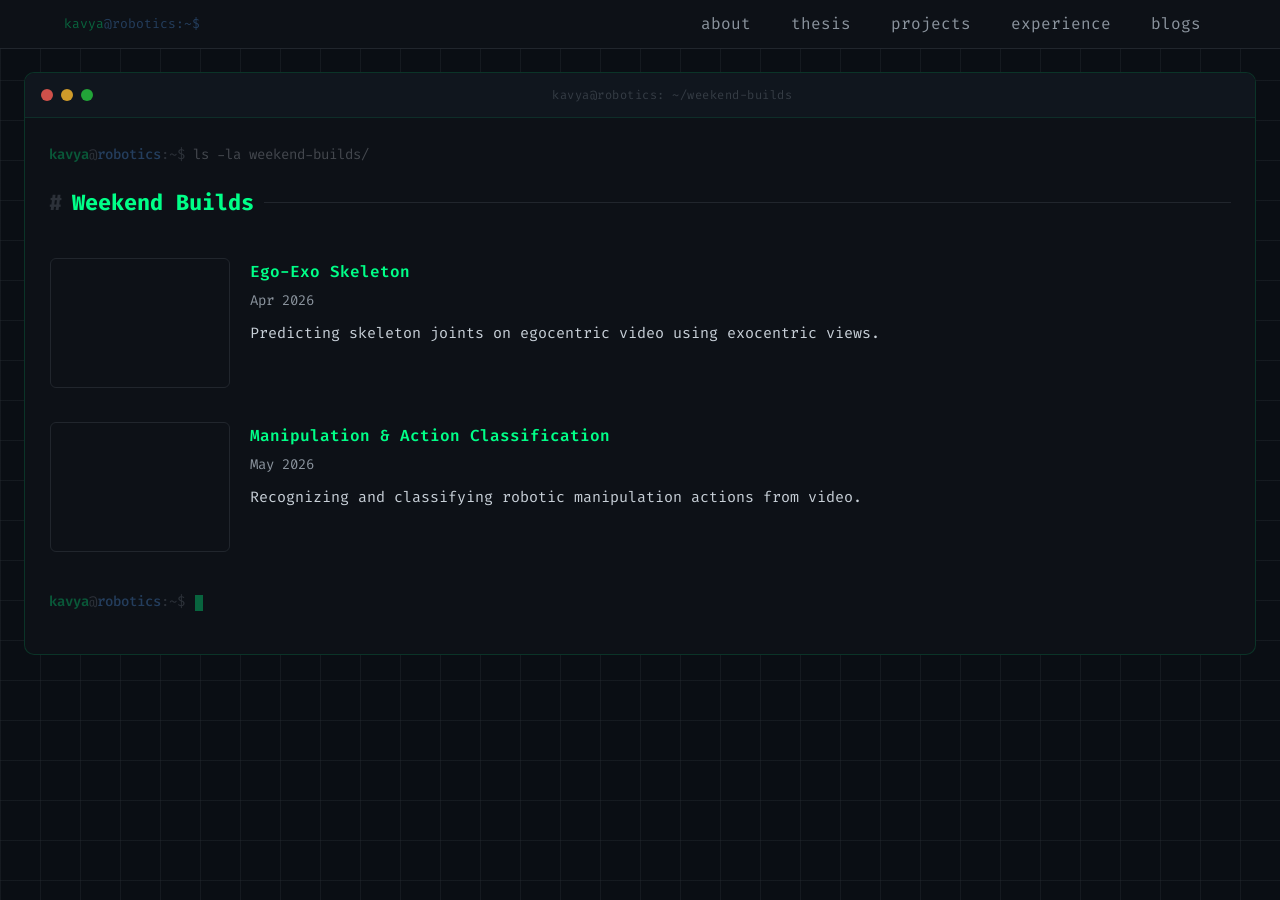
<file: weekend-builds.html>
<!DOCTYPE html>
<html lang="en">
<head>
<meta charset="UTF-8" />
<meta name="viewport" content="width=device-width, initial-scale=1.0" />
<title>Weekend Builds — Kavya Shankar</title>
<meta name="description" content="Weekend build projects by Kavya Shankar — quick experiments, side projects, and fun hacks." />
<meta name="author" content="Kavya Shankar" />

<link rel="icon" href="data:image/svg+xml,<svg xmlns=%22http://www.w3.org/2000/svg%22 viewBox=%220 0 100 100%22><text y=%22.9em%22 font-size=%2290%22>🤖</text></svg>" />
<link rel="stylesheet" href="assets/style.css" />
</head>

<body>

<!-- ============== NAVBAR ============== -->
<nav class="navbar">
  <div class="navbar-inner">
    <div class="navbar-prompt">
      <span class="user">kavya</span><span class="sep">@</span><span class="path">robotics</span><span class="sep">:~$</span>
    </div>
    <div class="navbar-links">
      <a href="index.html#about">about</a>
      <a href="index.html#thesis">thesis</a>
      <a href="index.html#projects">projects</a>
      <a href="index.html#experience">experience</a>
      <a href="blogs.html">blogs</a>
      <!-- <a href="publications.html">publications</a> -->
    </div>
  </div>
</nav>

<div class="container">

<div class="terminal">
  <div class="terminal-titlebar">
    <div class="terminal-dots">
      <span class="dot-red"></span>
      <span class="dot-yellow"></span>
      <span class="dot-green"></span>
    </div>
    <div class="terminal-title">kavya@robotics: ~/weekend-builds</div>
  </div>
  <div class="terminal-body">
    <div class="prompt">
      <span class="user">kavya</span><span class="sep">@</span><span class="path">robotics</span><span class="sep">:~$ </span><span class="cmd">ls -la weekend-builds/</span>
    </div>

    <div class="section-heading">Weekend Builds</div>

    <!-- ── Weekend Build: Ego-Exo Skeleton ── -->
    <a href="weekend/ego-exo-skeleton.html" class="card-link">
      <div class="item card-hover">
        <div class="item-image">
          <video src="assets/images/egoexoskeleton.mp4" muted autoplay loop playsinline
                 style="width:100%;height:100%;object-fit:cover;"></video>
        </div>
        <div class="item-content">
          <div class="item-title">Ego-Exo Skeleton</div>
          <div class="item-meta">Apr 2026</div>
          <p>Predicting skeleton joints on egocentric video using exocentric views.</p>
        </div>
      </div>
    </a>

    <!-- ── Weekend Build: Manipulation & Action Classification ── -->
    <a href="weekend/loc-manipulation.html" class="card-link">
      <div class="item card-hover">
        <div class="item-image">
          <video src="assets/images/manipulation1.mp4" muted autoplay loop playsinline
                 style="width:100%;height:100%;object-fit:cover;"></video>
        </div>
        <div class="item-content">
          <div class="item-title">Manipulation &amp; Action Classification</div>
          <div class="item-meta">May 2026</div>
          <p>Recognizing and classifying robotic manipulation actions from video.</p>
        </div>
      </div>
    </a>

    <!-- Add more weekend builds here: copy the card block above, newest on top -->

    <div class="prompt" style="margin-top: 20px;">
      <span class="user">kavya</span><span class="sep">@</span><span class="path">robotics</span><span class="sep">:~$ </span><span class="cursor"></span>
    </div>
  </div>
</div>

</div><!-- /.container -->

</body>
</html>
</file>
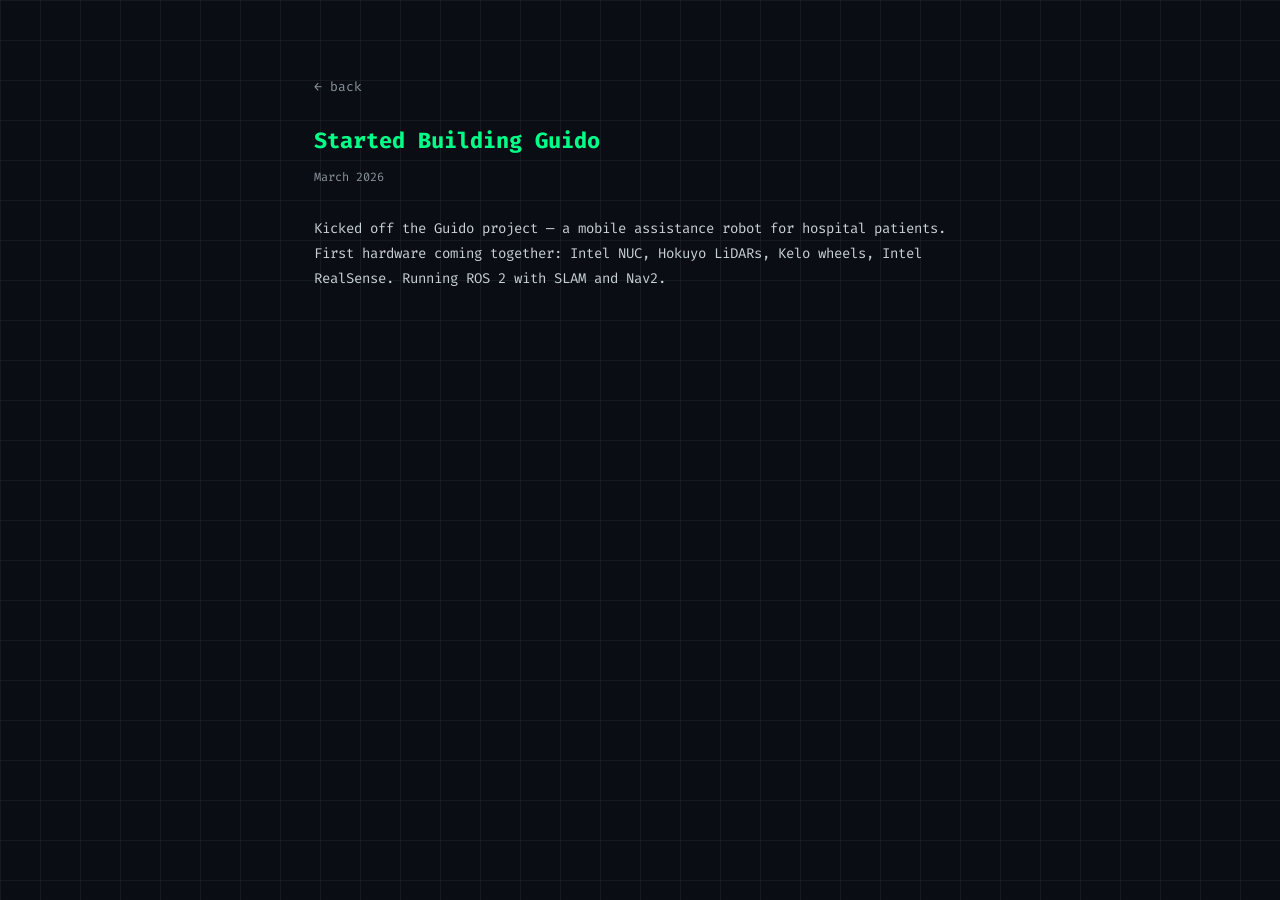
<file: news/guido-started.html>
<!DOCTYPE html>
<html lang="en">
<head>
<meta charset="UTF-8" />
<meta name="viewport" content="width=device-width, initial-scale=1.0" />
<title>Building Guido — Kavya Shankar</title>
<meta name="author" content="Kavya Shankar" />
<link rel="icon" href="data:image/svg+xml,<svg xmlns=%22http://www.w3.org/2000/svg%22 viewBox=%220 0 100 100%22><text y=%22.9em%22 font-size=%2290%22>🤖</text></svg>" />
<link rel="stylesheet" href="../assets/style.css" />
</head>

<body>

<div class="detail-page">
  <a href="../index.html#extras" class="detail-back">&larr; back</a>

  <div class="detail-title">Started Building Guido</div>
  <div class="detail-meta">March 2026</div>

  <div class="detail-body">
    <p>
      Kicked off the Guido project &mdash; a mobile assistance robot for hospital patients.
      First hardware coming together: Intel NUC, Hokuyo LiDARs, Kelo wheels, Intel RealSense.
      Running ROS 2 with SLAM and Nav2.
    </p>
  </div>
</div>

</body>
</html>
</file>
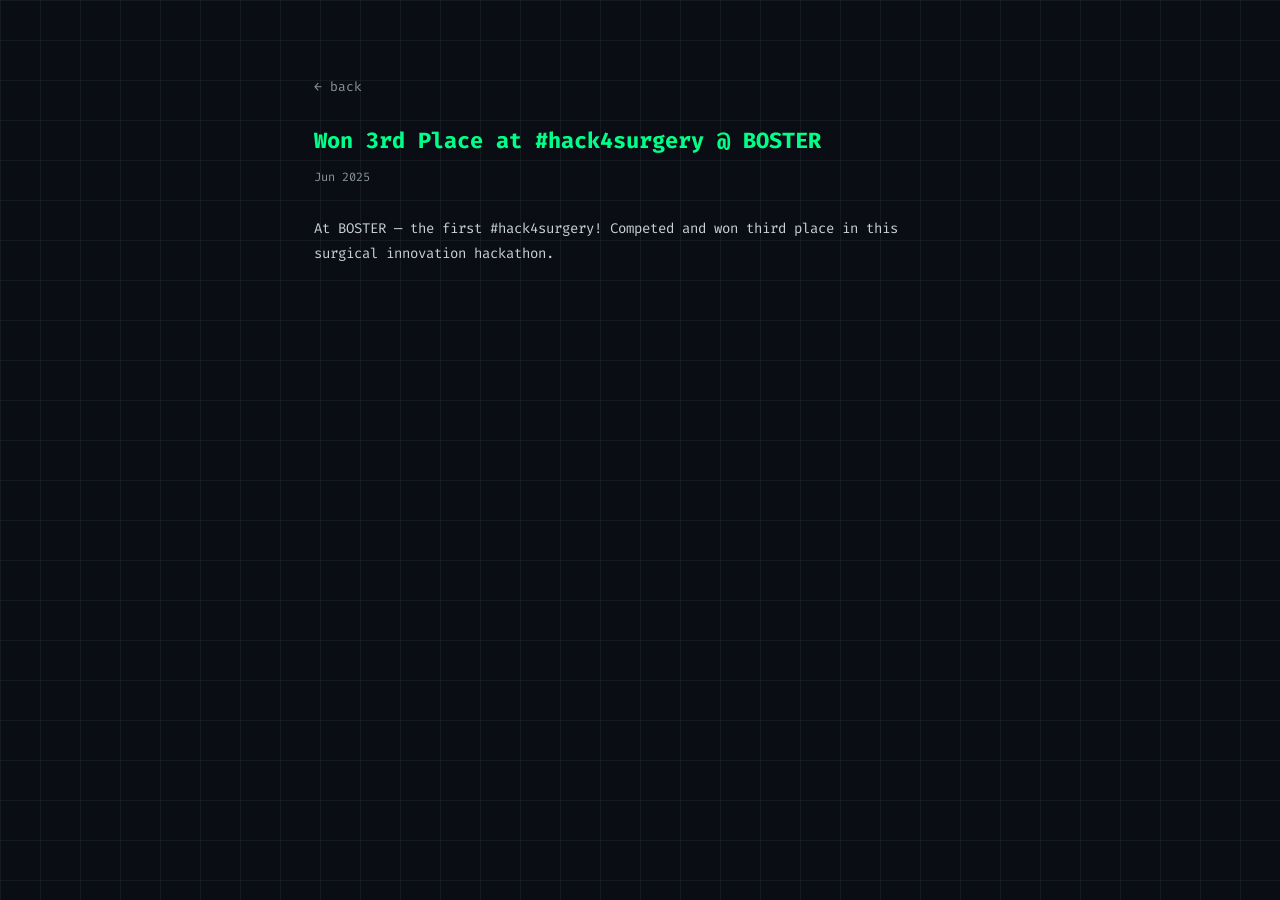
<file: news/hack4surgery.html>
<!DOCTYPE html>
<html lang="en">
<head>
<meta charset="UTF-8" />
<meta name="viewport" content="width=device-width, initial-scale=1.0" />
<title>hack4surgery @ BOSTER — Kavya Shankar</title>
<meta name="author" content="Kavya Shankar" />
<link rel="icon" href="data:image/svg+xml,<svg xmlns=%22http://www.w3.org/2000/svg%22 viewBox=%220 0 100 100%22><text y=%22.9em%22 font-size=%2290%22>🤖</text></svg>" />
<link rel="stylesheet" href="../assets/style.css" />
</head>

<body>

<div class="detail-page">
  <a href="../index.html#extras" class="detail-back">&larr; back</a>

  <div class="detail-title">Won 3rd Place at #hack4surgery @ BOSTER</div>
  <div class="detail-meta">Jun 2025</div>

  <div class="detail-body">
    <p>
      At BOSTER &mdash; the first #hack4surgery! Competed and won third place in this surgical innovation hackathon.
    </p>
  </div>
</div>

</body>
</html>
</file>
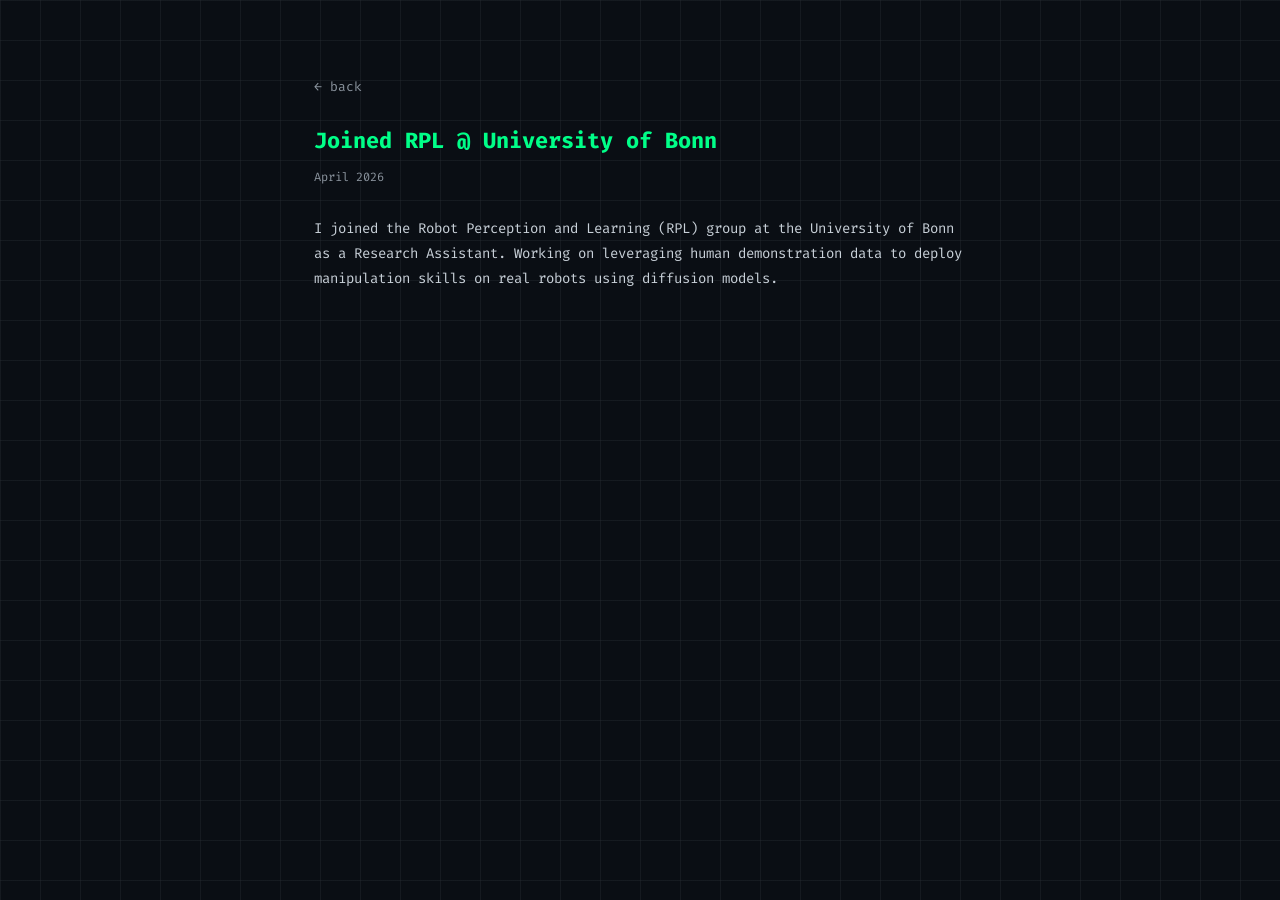
<file: news/joined-rpl.html>
<!DOCTYPE html>
<html lang="en">
<head>
<meta charset="UTF-8" />
<meta name="viewport" content="width=device-width, initial-scale=1.0" />
<title>Joined RPL @ University of Bonn — Kavya Shankar</title>
<meta name="author" content="Kavya Shankar" />
<link rel="icon" href="data:image/svg+xml,<svg xmlns=%22http://www.w3.org/2000/svg%22 viewBox=%220 0 100 100%22><text y=%22.9em%22 font-size=%2290%22>🤖</text></svg>" />
<link rel="stylesheet" href="../assets/style.css" />
</head>

<body>

<div class="detail-page">
  <a href="../index.html#extras" class="detail-back">&larr; back</a>

  <div class="detail-title">Joined RPL @ University of Bonn</div>
  <div class="detail-meta">April 2026</div>

  <div class="detail-body">
    <p>
      I joined the Robot Perception and Learning (RPL) group at the University of Bonn as a
      Research Assistant. Working on leveraging human demonstration data to deploy manipulation
      skills on real robots using diffusion models.
    </p>
  </div>
</div>

</body>
</html>
</file>
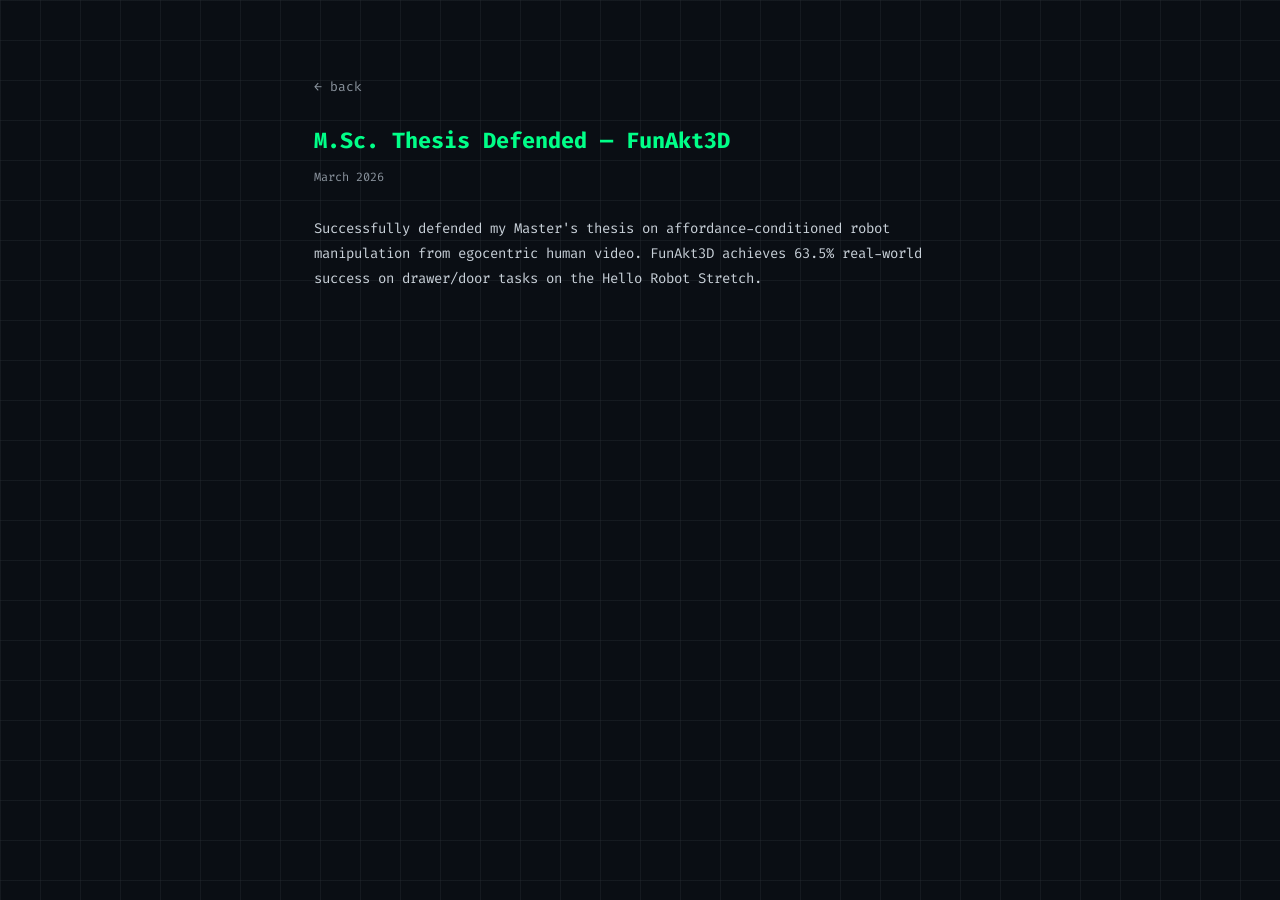
<file: news/thesis-defended.html>
<!DOCTYPE html>
<html lang="en">
<head>
<meta charset="UTF-8" />
<meta name="viewport" content="width=device-width, initial-scale=1.0" />
<title>Thesis Defended — Kavya Shankar</title>
<meta name="author" content="Kavya Shankar" />
<link rel="icon" href="data:image/svg+xml,<svg xmlns=%22http://www.w3.org/2000/svg%22 viewBox=%220 0 100 100%22><text y=%22.9em%22 font-size=%2290%22>🤖</text></svg>" />
<link rel="stylesheet" href="../assets/style.css" />
</head>

<body>

<div class="detail-page">
  <a href="../index.html#extras" class="detail-back">&larr; back</a>

  <div class="detail-title">M.Sc. Thesis Defended &mdash; FunAkt3D</div>
  <div class="detail-meta">March 2026</div>

  <div class="detail-body">
    <p>
      Successfully defended my Master's thesis on affordance-conditioned robot manipulation
      from egocentric human video. FunAkt3D achieves 63.5% real-world success on drawer/door
      tasks on the Hello Robot Stretch.
    </p>
  </div>
</div>

</body>
</html>
</file>
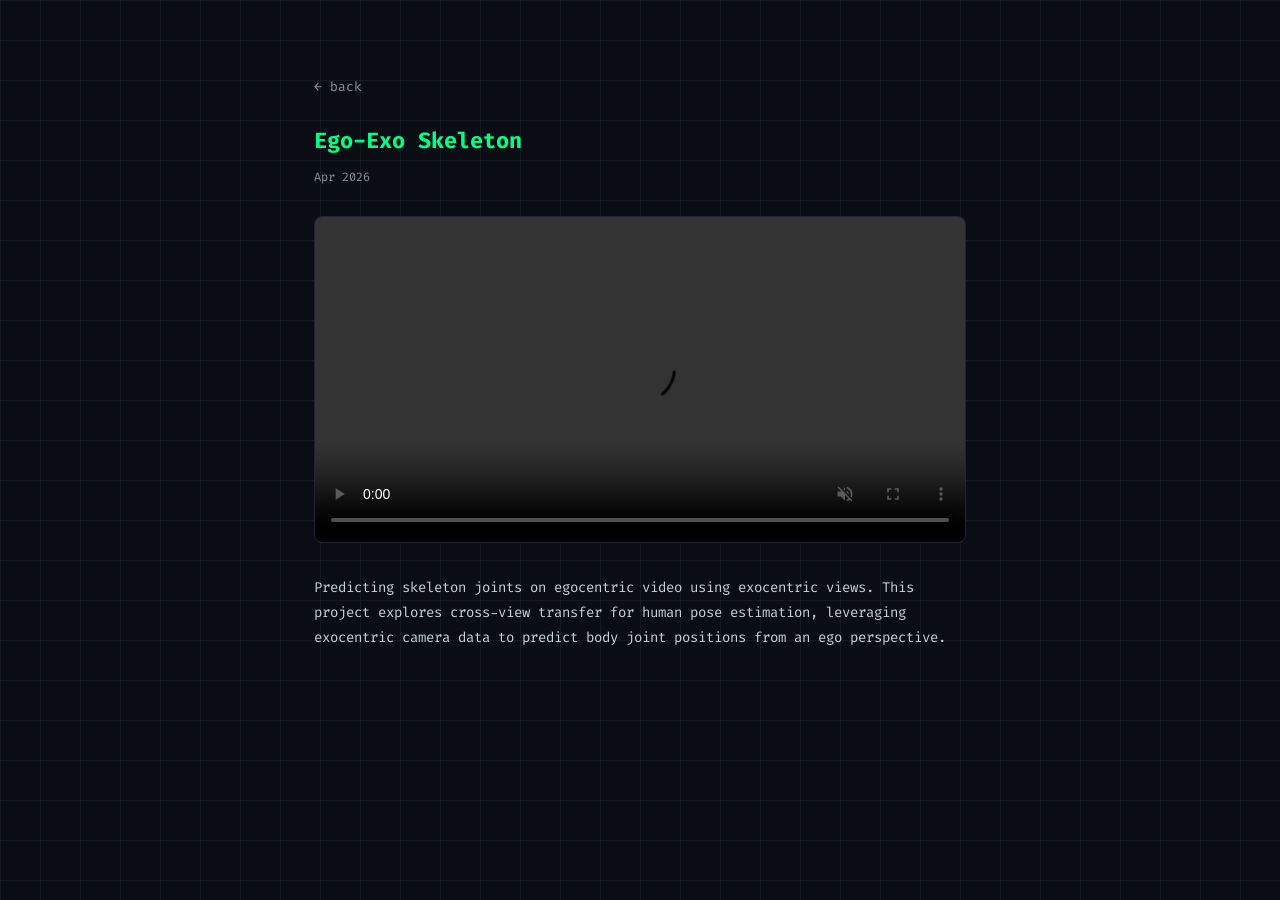
<file: weekend/ego-exo-skeleton.html>
<!DOCTYPE html>
<html lang="en">
<head>
<meta charset="UTF-8" />
<meta name="viewport" content="width=device-width, initial-scale=1.0" />
<title>Ego-Exo Skeleton — Kavya Shankar</title>
<meta name="author" content="Kavya Shankar" />
<link rel="icon" href="data:image/svg+xml,<svg xmlns=%22http://www.w3.org/2000/svg%22 viewBox=%220 0 100 100%22><text y=%22.9em%22 font-size=%2290%22>🤖</text></svg>" />
<link rel="stylesheet" href="../assets/style.css" />
</head>

<body>

<div class="detail-page">
  <a href="../index.html#extras" class="detail-back">&larr; back</a>

  <div class="detail-title">Ego-Exo Skeleton</div>
  <div class="detail-meta">Apr 2026</div>

  <div class="detail-hero-img">
    <video src="../assets/images/egoexoskeleton.mp4" controls autoplay muted loop playsinline></video>
  </div>

  <div class="detail-body">
    <p>
      Predicting skeleton joints on egocentric video using exocentric views.
      This project explores cross-view transfer for human pose estimation,
      leveraging exocentric camera data to predict body joint positions
      from an ego perspective.
    </p>
  </div>
</div>

</body>
</html>
</file>
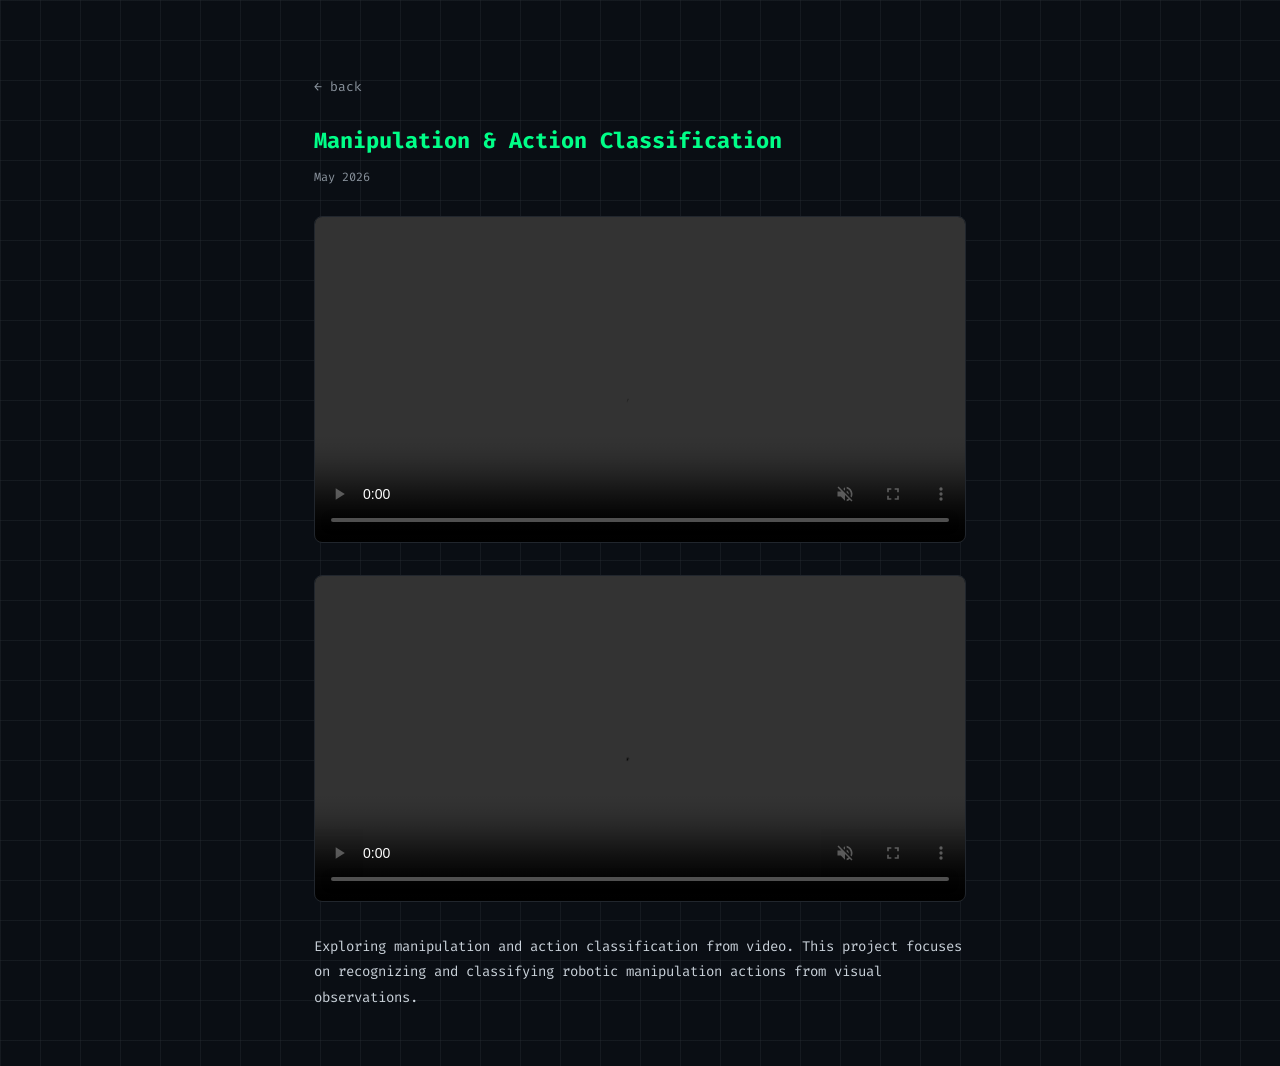
<file: weekend/loc-manipulation.html>
<!DOCTYPE html>
<html lang="en">
<head>
<meta charset="UTF-8" />
<meta name="viewport" content="width=device-width, initial-scale=1.0" />
<title>Manipulation &amp; Action Classification — Kavya Shankar</title>
<meta name="author" content="Kavya Shankar" />
<link rel="icon" href="data:image/svg+xml,<svg xmlns=%22http://www.w3.org/2000/svg%22 viewBox=%220 0 100 100%22><text y=%22.9em%22 font-size=%2290%22>🤖</text></svg>" />
<link rel="stylesheet" href="../assets/style.css" />
</head>

<body>

<div class="detail-page">
  <a href="../index.html#extras" class="detail-back">&larr; back</a>

  <div class="detail-title">Manipulation &amp; Action Classification</div>
  <div class="detail-meta">May 2026</div>

  <div class="detail-hero-img">
    <video src="../assets/images/manipulation1.mp4" controls autoplay muted loop playsinline></video>
  </div>

  <div class="detail-hero-img">
    <video src="../assets/images/Manipulation2.mp4" controls autoplay muted loop playsinline></video>
  </div>

  <div class="detail-body">
    <p>
      Exploring manipulation and action classification from video.
      This project focuses on recognizing and classifying robotic
      manipulation actions from visual observations.
    </p>
  </div>
</div>

</body>
</html>
</file>
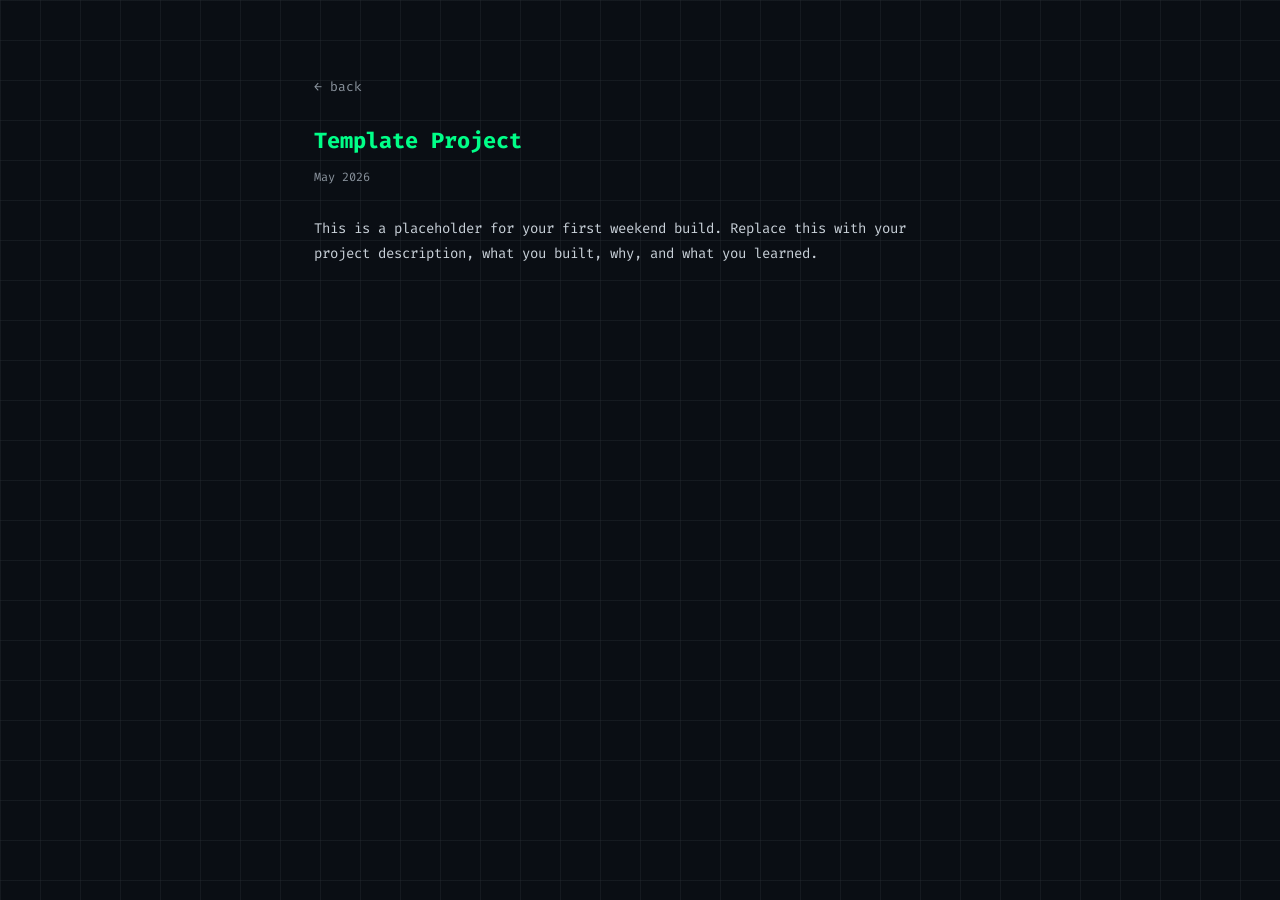
<file: weekend/template-project.html>
<!DOCTYPE html>
<html lang="en">
<head>
<meta charset="UTF-8" />
<meta name="viewport" content="width=device-width, initial-scale=1.0" />
<title>Weekend Build — Kavya Shankar</title>
<meta name="author" content="Kavya Shankar" />
<link rel="icon" href="data:image/svg+xml,<svg xmlns=%22http://www.w3.org/2000/svg%22 viewBox=%220 0 100 100%22><text y=%22.9em%22 font-size=%2290%22>🤖</text></svg>" />
<link rel="stylesheet" href="../assets/style.css" />
</head>

<body>

<div class="detail-page">
  <a href="../index.html#extras" class="detail-back">&larr; back</a>

  <div class="detail-title">Template Project</div>
  <div class="detail-meta">May 2026</div>

  <div class="detail-body">
    <p>
      This is a placeholder for your first weekend build. Replace this with your project
      description, what you built, why, and what you learned.
    </p>
  </div>
</div>

</body>
</html>
</file>
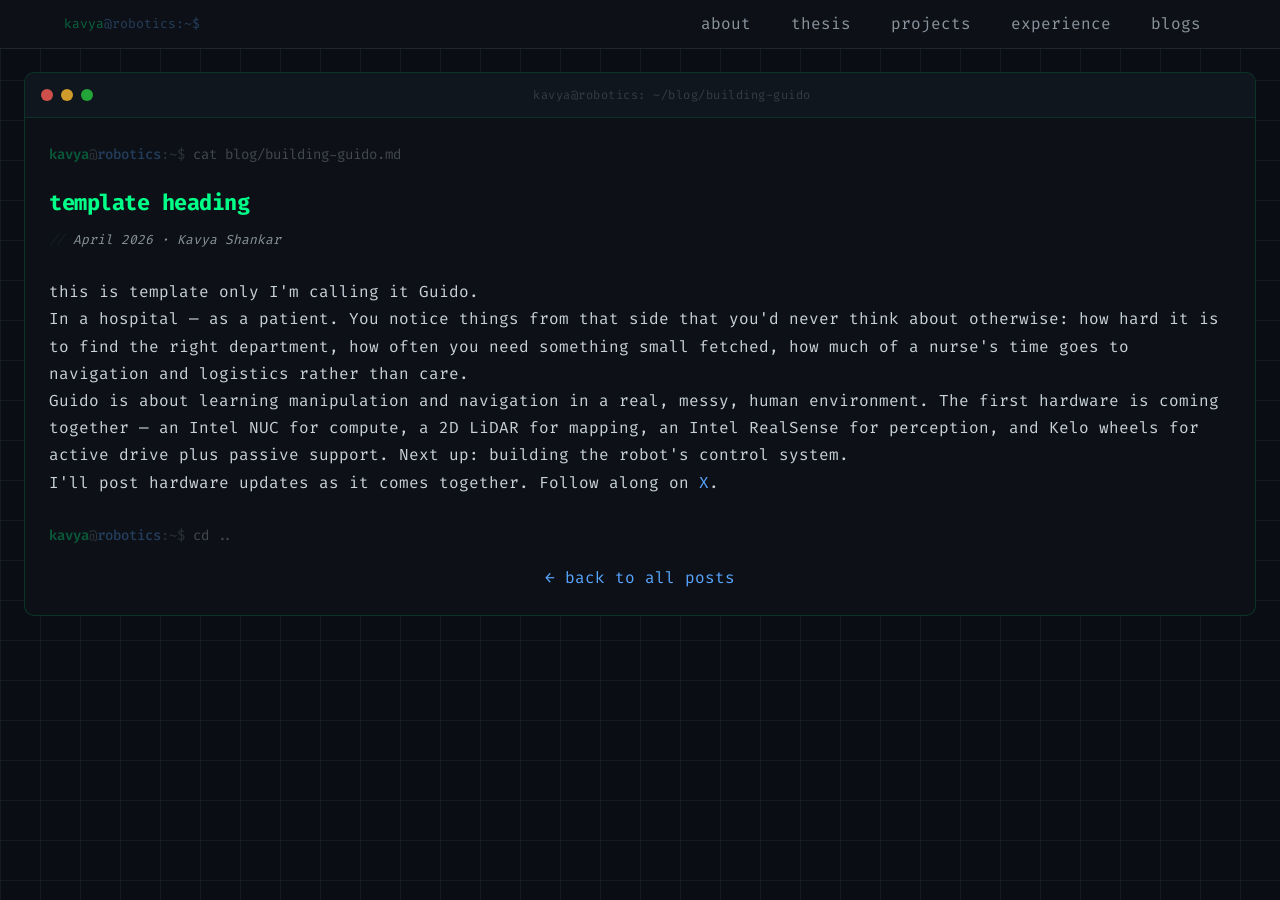
<file: assets/blogs/building-guido.html>
<!DOCTYPE html>
<html lang="en">
<head>
<meta charset="UTF-8" />
<meta name="viewport" content="width=device-width, initial-scale=1.0" />
<title>Building Guido — Kavya Shankar</title>
<meta name="author" content="Kavya Shankar" />
<link rel="icon" href="data:image/svg+xml,<svg xmlns=%22http://www.w3.org/2000/svg%22 viewBox=%220 0 100 100%22><text y=%22.9em%22 font-size=%2290%22>🤖</text></svg>" />
<link rel="stylesheet" href="../style.css" />
</head>

<body>

<!-- ============== NAVBAR ============== -->
<nav class="navbar">
  <div class="navbar-inner">
    <div class="navbar-prompt">
      <span class="user">kavya</span><span class="sep">@</span><span class="path">robotics</span><span class="sep">:~$</span>
    </div>
    <div class="navbar-links">
      <a href="../../index.html#about">about</a>
      <a href="../../index.html#thesis">thesis</a>
      <a href="../../index.html#projects">projects</a>
      <a href="../../index.html#experience">experience</a>
      <a href="../../blogs.html">blogs</a>
      <!-- <a href="../../publications.html">publications</a> -->
    </div>
  </div>
</nav>

<div class="container">

<div class="terminal">
  <div class="terminal-titlebar">
    <div class="terminal-dots">
      <span class="dot-red"></span>
      <span class="dot-yellow"></span>
      <span class="dot-green"></span>
    </div>
    <div class="terminal-title">kavya@robotics: ~/blog/building-guido</div>
  </div>
  <div class="terminal-body">
    <div class="prompt">
      <span class="user">kavya</span><span class="sep">@</span><span class="path">robotics</span><span class="sep">:~$ </span><span class="cmd">cat blog/building-guido.md</span>
    </div>

    <div class="hero-name" style="font-size: 22px; margin-bottom: 8px;">template heading</div>
    <p class="output-comment">April 2026 &middot; Kavya Shankar</p>

    <br/>

    <p>
      this is template only
      I'm calling it Guido.
    </p>

    <p>
      In a hospital &mdash; as a patient.
      You notice things from that side that you'd never think about otherwise: how hard it is to find
      the right department, how often you need something small fetched, how much of a nurse's time goes
      to navigation and logistics rather than care.
    </p>

    <p>
      Guido is about learning manipulation and navigation in a real, messy, human environment. The
      first hardware is coming together &mdash; an Intel NUC for compute, a 2D LiDAR for mapping, an
      Intel RealSense for perception, and Kelo wheels for active drive plus passive support. Next up:
      building the robot's control system.
    </p>

    <p>
      I'll post hardware updates as it comes together. Follow along on
      <a href="https://x.com/kavya_shankar__">X</a>.
    </p>

    <br/>

    <div class="prompt">
      <span class="user">kavya</span><span class="sep">@</span><span class="path">robotics</span><span class="sep">:~$ </span><span class="cmd">cd ..</span>
    </div>
    <p style="text-align: center; margin-top: 16px;">
      <a href="../../blogs.html">&larr; back to all posts</a>
    </p>

  </div>
</div>

</div><!-- /.container -->

</body>
</html>
</file>
<file: assets/style.css>
@import url('https://fonts.googleapis.com/css2?family=Fira+Code:wght@300;400;500;600;700&display=swap');

/* ── RESET & BASE ── */
*, *::before, *::after { box-sizing: border-box; margin: 0; padding: 0; }

:root {
  --bg:          #0a0e14;
  --bg-surface:  #0d1117;
  --bg-card:     #111820;
  --green:       #00ff88;
  --green-dim:   #00cc6a;
  --green-muted: #1a3a2a;
  --blue:        #58a6ff;
  --blue-dim:    #388bfd;
  --cyan:        #39d2c0;
  --text:        #c9d1d9;
  --text-dim:    #8b949e;
  --text-bright: #e6edf3;
  --border:      #21262d;
  --red:         #ff5f56;
  --yellow:      #ffbd2e;
  --green-dot:   #27c93f;
  --grid-color:  rgba(48, 54, 61, 0.3);
  --font-mono:   'Fira Code', 'SF Mono', 'Cascadia Code', 'Consolas', monospace;
}

html {
  scroll-behavior: smooth;
  scroll-padding-top: 70px;
}

body {
  font-family: var(--font-mono);
  font-size: 16px;
  line-height: 1.7;
  color: var(--text);
  background: var(--bg);
  /* faint grid */
  background-image:
    linear-gradient(var(--grid-color) 1px, transparent 1px),
    linear-gradient(90deg, var(--grid-color) 1px, transparent 1px);
  background-size: 40px 40px;
  min-height: 100vh;
}

::selection {
  background: var(--green);
  color: var(--bg);
}

/* ── SCROLLBAR ── */
::-webkit-scrollbar { width: 8px; }
::-webkit-scrollbar-track { background: var(--bg); }
::-webkit-scrollbar-thumb { background: var(--border); border-radius: 4px; }
::-webkit-scrollbar-thumb:hover { background: var(--text-dim); }

/* ── NAVBAR (pinned top) ── */
.navbar {
  position: fixed;
  top: 0;
  left: 0;
  right: 0;
  z-index: 1000;
  background: var(--bg-surface);
  border-bottom: 1px solid var(--border);
  backdrop-filter: blur(12px);
  -webkit-backdrop-filter: blur(12px);
}

.navbar-inner {
  max-width: 1200px;
  margin: 0 auto;
  padding: 0 24px;
  display: flex;
  align-items: center;
  justify-content: space-between;
  height: 48px;
}

.navbar-prompt {
  font-family: var(--font-mono);
  font-size: 13px;
  color: rgba(139, 148, 158, 0.3);
  white-space: nowrap;
  flex-shrink: 0;
}

.navbar-prompt .user { color: rgba(0, 255, 136, 0.35); }
.navbar-prompt .sep  { color: rgba(88, 166, 255, 0.3); }
.navbar-prompt .path { color: rgba(88, 166, 255, 0.3); }

.navbar-links {
  display: flex;
  gap: 10px;
  flex-wrap: wrap;
  justify-content: flex-end;
}

.navbar-links a {
  font-family: var(--font-mono);
  font-size: 16px;
  color: var(--text-dim);
  text-decoration: none;
  padding: 6px 14px;
  border-radius: 4px;
  transition: all 0.2s;
  border: 1px solid transparent;
}

.navbar-links a:hover {
  color: var(--green);
  border-color: var(--green-muted);
  background: rgba(0, 255, 136, 0.05);
}

/* ── LAYOUT ── */
.container {
  max-width: 1600px;
  margin: 0 auto;
  padding: 72px 24px 40px;
}

.page-layout {
  display: flex;
  gap: 28px;
  align-items: flex-start;
}

.page-layout.three-col {
  justify-content: center;
}

.main-content {
  flex: 1;
  min-width: 0;
}

.sidebar-left {
  width: 250px;
  flex-shrink: 0;
  position: sticky;
  top: 68px;
}

.sidebar-right {
  width: 350px;
  flex-shrink: 0;
  position: sticky;
  top: 68px;
}

.sidebar {
  width: 280px;
  flex-shrink: 0;
  position: sticky;
  top: 68px;
  display: flex;
  flex-direction: column;
  gap: 20px;
}

/* ── TERMINAL WINDOW ── */
.terminal {
  background: var(--bg-surface);
  border: 1px solid rgba(0, 255, 136, 0.15);
  border-radius: 10px;
  overflow: hidden;
  margin-bottom: 28px;
}

.terminal-titlebar {
  display: flex;
  align-items: center;
  padding: 12px 16px;
  background: rgba(17, 24, 32, 0.8);
  border-bottom: 1px solid rgba(0, 255, 136, 0.1);
  gap: 12px;
}

.terminal-dots {
  display: flex;
  gap: 8px;
  flex-shrink: 0;
}

.terminal-dots span {
  width: 12px;
  height: 12px;
  border-radius: 50%;
  display: block;
}

.dot-red    { background: rgba(255, 95, 86, 0.8); }
.dot-yellow { background: rgba(255, 189, 46, 0.8); }
.dot-green  { background: rgba(39, 201, 63, 0.8); }

.terminal-title {
  font-size: 12px;
  color: rgba(139, 148, 158, 0.3);
  text-align: center;
  flex: 1;
  letter-spacing: 0.5px;
}

.terminal-body {
  padding: 24px;
}

/* ── PROMPT LINE ── */
.prompt {
  font-family: var(--font-mono);
  font-size: 14px;
  margin-bottom: 16px;
  line-height: 1.8;
}

.prompt .user { color: rgba(0, 255, 136, 0.3); font-weight: 600; }
.prompt .sep  { color: rgba(139, 148, 158, 0.25); }
.prompt .path { color: rgba(88, 166, 255, 0.3); font-weight: 500; }
.prompt .cmd  { color: rgba(230, 237, 243, 0.25); }

/* ── BLINKING CURSOR ── */
.cursor {
  display: inline-block;
  width: 8px;
  height: 16px;
  background: rgba(0, 255, 136, 0.35);
  vertical-align: text-bottom;
  animation: blink 1s step-end infinite;
  margin-left: 2px;
}

@keyframes blink {
  0%, 100% { opacity: 1; }
  50%      { opacity: 0; }
}

/* ── HEADER / HERO ── */
.hero-grid {
  display: flex;
  gap: 24px;
  align-items: flex-start;
}

.hero-text {
  flex: 1;
}

.hero-name {
  font-family: var(--font-mono);
  font-size: 28px;
  font-weight: 700;
  color: var(--green);
  margin-bottom: 16px;
  letter-spacing: -0.5px;
}

.hero-text p {
  margin-bottom: 12px;
  color: var(--text);
}

.hero-links {
  margin-top: 16px;
  display: flex;
  flex-wrap: wrap;
  gap: 8px;
}

.hero-links a {
  font-size: 12px;
  color: var(--blue);
  text-decoration: none;
  padding: 4px 12px;
  border: 1px solid var(--border);
  border-radius: 4px;
  transition: all 0.2s;
}

.hero-links a:hover {
  border-color: var(--blue);
  background: rgba(88, 166, 255, 0.08);
  color: var(--text-bright);
}

.hero-portrait {
  flex-shrink: 0;
}

.hero-portrait img {
  width: 170px;
  border-radius: 8px;
  border: 2px solid var(--border);
  filter: grayscale(20%) contrast(1.05);
  transition: filter 0.3s, border-color 0.3s, transform 0.3s;
  cursor: pointer;
}

.hero-portrait img:hover {
  filter: grayscale(0%) contrast(1.1);
  border-color: var(--green-muted);
  transform: scale(1.8);
  z-index: 100;
  position: relative;
}

/* ── SECTION HEADINGS ── */
.section-heading {
  font-family: var(--font-mono);
  font-size: 22px;
  font-weight: 700;
  color: var(--green);
  margin-bottom: 20px;
  display: flex;
  align-items: center;
  gap: 10px;
}

.section-heading::before {
  content: '#';
  color: rgba(139, 148, 158, 0.25);
}

.section-heading::after {
  content: '';
  flex: 1;
  height: 1px;
  background: var(--border);
}

/* ── PROJECT / ITEM CARDS ── */
.item {
  display: flex;
  gap: 20px;
  padding: 16px 0;
  border-bottom: 1px solid var(--border);
}

.item:last-child {
  border-bottom: none;
}

.item-image-wrap {
  flex-shrink: 0;
  width: 180px;
}

.item-cite {
  font-size: 10px;
  color: var(--text-dim);
  margin-top: 4px;
  text-align: center;
}

.item-image {
  flex-shrink: 0;
  width: 180px;
  height: 130px;
  overflow: hidden;
  border-radius: 6px;
  border: 1px solid var(--border);
  transition: border-color 0.3s;
}

.item-image img {
  width: 100%;
  height: 100%;
  object-fit: cover;
  border-radius: 0;
  border: none;
  transition: transform 0.3s;
}

.item-image:hover {
  border-color: var(--green-muted);
}

.item-image:hover img {
  transform: scale(1.05);
}

.item-content {
  flex: 1;
  min-width: 0;
}

.item-title {
  font-family: var(--font-mono);
  font-size: 16px;
  font-weight: 600;
  color: var(--green);
  margin-bottom: 4px;
}

.item-meta {
  font-size: 14px;
  color: var(--text-dim);
  margin-bottom: 8px;
}

.item-meta b {
  color: var(--text);
}

.item-content p {
  font-size: 15px;
  color: var(--text);
  margin-top: 6px;
}

.item-links {
  margin-top: 8px;
}

.item-links a {
  font-size: 14px;
  color: var(--blue);
  text-decoration: none;
  margin-right: 12px;
  transition: color 0.2s;
}

.item-links a:hover {
  color: var(--green);
}

/* ── EXPERIENCE TABLE ── */
.exp-row {
  display: flex;
  gap: 16px;
  padding: 10px 0;
  border-bottom: 1px solid var(--border);
  font-size: 15px;
}

.exp-row:last-child { border-bottom: none; }

.exp-date {
  color: var(--text-dim);
  flex-shrink: 0;
  width: 160px;
  font-size: 14px;
}

.exp-detail {
  flex: 1;
  color: var(--text);
}

.exp-detail b {
  color: var(--blue);
}

.exp-detail i {
  color: var(--text-dim);
}

/* ── BLOG ENTRIES ── */
.blog-row {
  display: flex;
  gap: 16px;
  padding: 10px 0;
  border-bottom: 1px solid var(--border);
  font-size: 13px;
}

.blog-row:last-child { border-bottom: none; }

.blog-date {
  color: var(--text-dim);
  flex-shrink: 0;
  width: 130px;
  font-size: 12px;
}

.blog-detail a {
  color: var(--green);
  text-decoration: none;
  font-weight: 600;
  transition: color 0.2s;
}

.blog-detail a:hover {
  color: var(--blue);
}

.blog-detail p {
  margin-top: 2px;
  color: var(--text-dim);
  font-size: 12px;
}

/* ── FOOTER ── */
.footer {
  text-align: center;
  padding: 24px 0 8px;
  font-size: 11px;
  color: var(--text-dim);
}

.footer a {
  color: var(--text-dim);
  text-decoration: none;
  transition: color 0.2s;
}

.footer a:hover {
  color: var(--green);
}

/* ── COMMENT STYLE OUTPUT LINES ── */
.output-comment {
  color: var(--text-dim);
  font-size: 13px;
  font-style: italic;
}

.output-comment::before {
  content: '// ';
  color: rgba(26, 58, 42, 0.5);
}

/* ── CLICKABLE CARD LINKS (blogs / publications listing) ── */
a.card-link {
  text-decoration: none;
  color: inherit;
  display: block;
}

a.card-link:hover {
  color: inherit;
}

a.card-link .card-hover {
  border-radius: 8px;
  padding: 16px;
  margin: 0 -16px;
  transition: background 0.2s, border-color 0.3s;
  border: 1px solid transparent;
}

a.card-link:hover .card-hover {
  background: rgba(0, 255, 136, 0.03);
  border-color: var(--green-muted);
}

a.card-link:hover .item-title {
  color: var(--blue);
}

/* ── LINKS (global) ── */
a { color: var(--blue); text-decoration: none; transition: color 0.2s; }
a:hover { color: var(--green); }

/* ── MOBILE ── */
@media (max-width: 700px) {
  .navbar-prompt { display: none; }
  .navbar-inner { justify-content: center; height: auto; padding: 8px 12px; }
  .navbar-links { justify-content: center; gap: 4px; }
  .navbar-links a { font-size: 13px; padding: 4px 8px; }

  .container { padding: 64px 12px 24px; }

  .terminal-body { padding: 16px; }

  .hero-grid {
    flex-direction: column-reverse;
    align-items: center;
    text-align: center;
  }

  .hero-portrait img { width: 140px; }
  .hero-links { justify-content: center; }
  .hero-name { font-size: 22px; }

  .item {
    flex-direction: column;
    gap: 12px;
  }

  .item-image {
    width: 100%;
    max-width: 260px;
    height: 160px;
  }

  .exp-row, .blog-row {
    flex-direction: column;
    gap: 2px;
  }

  .exp-date, .blog-date {
    width: auto;
  }

  .page-layout {
    flex-direction: column;
  }

  .sidebar-left,
  .sidebar-right {
    width: 100%;
    position: static;
    order: 2;
  }

  .main-content {
    order: 1;
  }

  .sidebar {
    width: 100%;
    position: static;
    flex-direction: row;
    flex-wrap: wrap;
  }

  .sidebar .col-panel {
    flex: 1;
    min-width: 250px;
  }

  .detail-page {
    padding: 64px 12px 24px;
  }
}

/* ── SIDEBAR PANELS: NEWS + WEEKEND BUILDS ── */

.col-panel {
  background: var(--bg-surface);
  border: 1px solid rgba(0, 255, 136, 0.15);
  border-radius: 10px;
  padding: 20px;
}

.col-heading {
  font-family: var(--font-mono);
  font-size: 16px;
  font-weight: 700;
  color: var(--green);
  margin-bottom: 16px;
  padding-bottom: 8px;
  border-bottom: 1px solid var(--border);
}

.col-item {
  display: block;
  padding: 10px 0;
  border-bottom: 1px solid var(--border);
  text-decoration: none;
  color: inherit;
  transition: background 0.2s;
  margin: 0 -8px;
  padding-left: 8px;
  padding-right: 8px;
  border-radius: 4px;
}

.col-item:last-child {
  border-bottom: none;
}

.col-item:hover {
  background: rgba(0, 255, 136, 0.04);
  color: inherit;
}

.col-item:hover .col-label {
  color: var(--green);
}

.col-date {
  display: block;
  font-size: 11px;
  color: var(--text-dim);
  margin-bottom: 2px;
}

.col-label {
  font-size: 14px;
  color: var(--text);
  transition: color 0.2s;
  line-height: 1.5;
}

/* ── WEEKEND BUILD SIDEBAR THUMBNAIL ── */
.col-item-weekend {
  display: flex;
  flex-direction: column;
}

.col-thumb {
  width: 100%;
  height: 180px;
  object-fit: cover;
  border-radius: 6px;
  border: 1px solid var(--border);
  margin-bottom: 8px;
  transition: border-color 0.3s;
}

.col-item-weekend:hover .col-thumb {
  border-color: var(--green-muted);
}

/* ── DETAIL PAGE HERO IMAGE / VIDEO ── */
.detail-hero-img {
  margin-bottom: 24px;
}

.detail-hero-img img,
.detail-hero-img video {
  width: 100%;
  max-height: 400px;
  object-fit: cover;
  border-radius: 8px;
  border: 1px solid var(--border);
}

/* ── DETAIL PAGE (news / weekend builds) ── */
.detail-page {
  max-width: 700px;
  margin: 0 auto;
  padding: 72px 24px 40px;
}

.detail-back {
  font-size: 13px;
  color: var(--text-dim);
  text-decoration: none;
  transition: color 0.2s;
  display: inline-block;
  margin-bottom: 24px;
}

.detail-back:hover {
  color: var(--green);
}

.detail-title {
  font-family: var(--font-mono);
  font-size: 22px;
  font-weight: 700;
  color: var(--green);
  margin-bottom: 8px;
}

.detail-meta {
  font-size: 12px;
  color: var(--text-dim);
  margin-bottom: 28px;
}

.detail-body {
  font-size: 14px;
  color: var(--text);
  line-height: 1.8;
}

.detail-body p {
  margin-bottom: 16px;
}

.detail-body a {
  color: var(--blue);
}

.detail-body a:hover {
  color: var(--green);
}

/* ── SUBTLE GLOW ON TERMINAL HOVER ── */
.terminal:hover {
  border-color: rgba(0, 255, 136, 0.15);
  box-shadow: 0 0 30px rgba(0, 255, 136, 0.03);
  transition: border-color 0.4s, box-shadow 0.4s;
}
</file>
